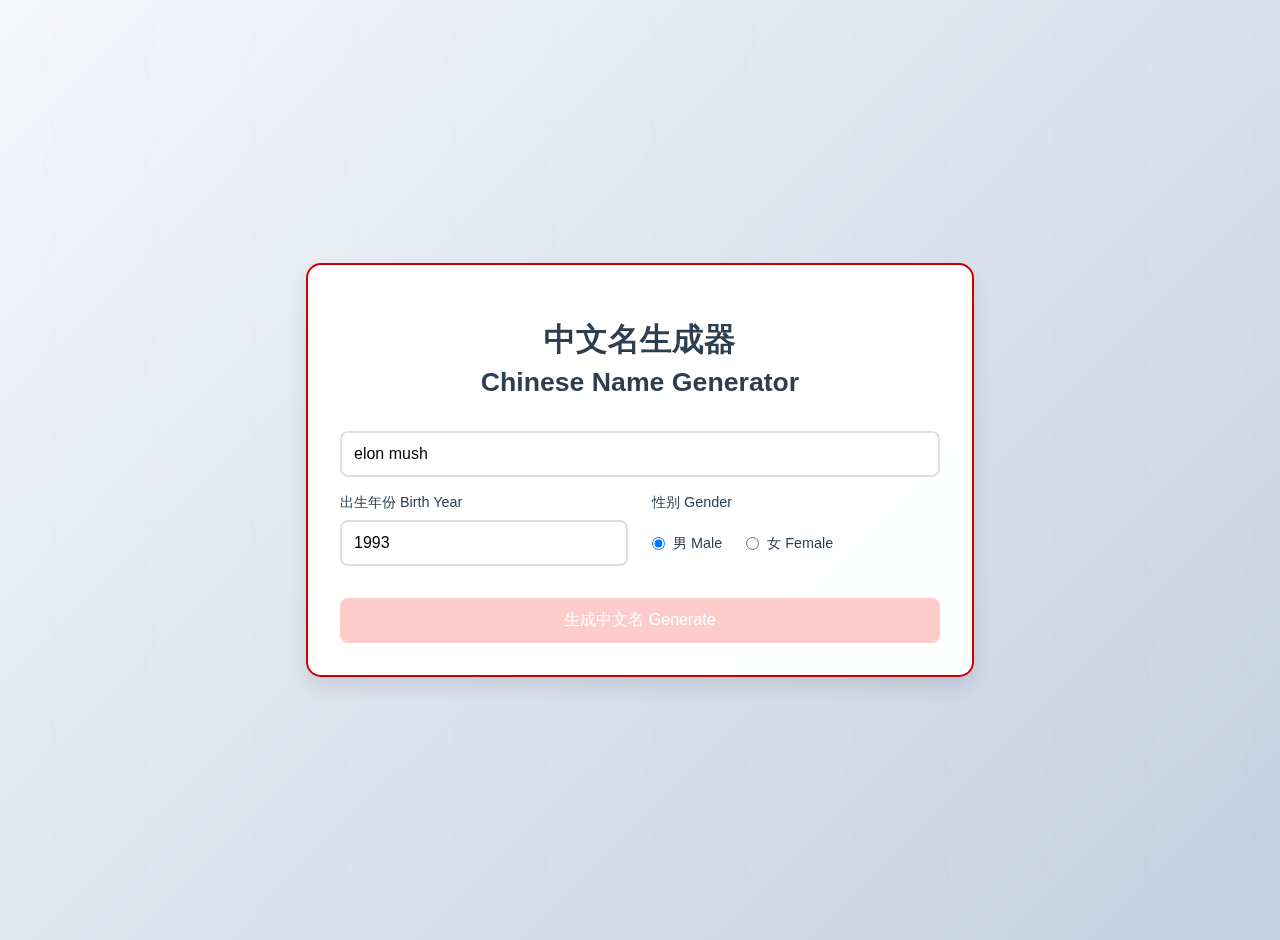
<file: chinese-name-generator/index.html>
<!DOCTYPE html>
<html lang="zh">
  <head>
    <meta charset="UTF-8" />
    <meta name="viewport" content="width=device-width, initial-scale=1.0" />
    <title>中文名生成器 - Chinese Name Generator</title>
    <style>
      body {
        font-family: "PingFang SC", "Microsoft YaHei", sans-serif;
        margin: 0;
        padding: 20px;
        background: linear-gradient(135deg, #f5f7fa 0%, #c3cfe2 100%);
        min-height: 100vh;
        display: flex;
        flex-direction: column;
        justify-content: center;
        align-items: center;
        position: relative;
        overflow: hidden;
      }

      body::before {
        content: "";
        position: fixed;
        top: 0;
        left: 0;
        width: 100%;
        height: 100%;
        background-image: url('data:image/svg+xml;utf8,<svg xmlns="http://www.w3.org/2000/svg" viewBox="0 0 100 100"><path d="M50,20 Q60,35 50,50 T50,80" fill="none" stroke="%23cc000022" stroke-width="2"/></svg>');
        background-size: 100px 100px;
        opacity: 0.1;
        pointer-events: none;
        animation: snakePattern 30s linear infinite;
      }

      @keyframes snakePattern {
        0% {
          background-position: 0 0;
        }
        100% {
          background-position: 100px 100px;
        }
      }

      .container {
        background: rgba(255, 255, 255, 0.98);
        padding: 2rem;
        border-radius: 15px;
        box-shadow: 0 10px 20px rgba(0, 0, 0, 0.1);
        width: 90%;
        max-width: 600px;
        border: 2px solid #cc0000;
        position: relative;
        overflow: hidden;
      }

      .container::before,
      .container::after {
        content: "";
        position: absolute;
        width: 100px;
        height: 100px;
        background-image: url("https://api.iconify.design/noto:snake.svg?color=%23cc0000&width=64");
        background-size: contain;
        background-repeat: no-repeat;
        opacity: 0.2;
        transition: transform 0.3s ease;
      }

      .container::before {
        top: 10px;
        right: 0;
        animation: snakeFloat1 3s ease-in-out infinite;
      }

      .container::after {
        bottom: 10px;
        left: -30px;
        animation: snakeFloat2 3s ease-in-out infinite reverse;
      }

      @keyframes snakeFloat1 {
        0%,
        100% {
          transform: translateX(0);
        }
        50% {
          transform: translateX(-10px);
        }
      }
      @keyframes snakeFloat2 {
        0%,
        100% {
          transform: translateY(0) rotate(45deg);
        }
        50% {
          transform: translateY(-10px) rotate(45deg);
        }
      }

      .name-card {
        background: #fff;
        border-radius: 8px;
        padding: 1.5rem;
        border: 1px solid #cc0000;
        box-shadow: 0 4px 6px rgba(204, 0, 0, 0.1);
        position: relative;
        overflow: hidden;
        transition: transform 0.3s ease, box-shadow 0.3s ease;
      }

      .name-card:hover {
        transform: translateY(-3px);
        box-shadow: 0 6px 12px rgba(204, 0, 0, 0.15);
      }

      .name-card::before {
        content: "";
        position: absolute;
        top: 7px;
        right: 7px;
        width: 40px;
        height: 40px;
        background-image: url("https://api.iconify.design/noto:snake.svg?color=%23cc0000&width=32");
        background-size: contain;
        background-repeat: no-repeat;
        opacity: 0.1;
      }

      h1 {
        color: #2c3e50;
        text-align: center;
        margin-bottom: 2rem;
        font-size: 2rem;
      }

      .input-group {
        margin-bottom: 1rem;
      }

      .mb-3 {
        margin-bottom: 1rem;
      }

      input[type="text"],
      input[type="number"] {
        width: 100%;
        padding: 12px;
        border: 2px solid #ddd;
        border-radius: 8px;
        font-size: 1rem;
        transition: border-color 0.3s;
        box-sizing: border-box;
      }

      input[type="text"]:focus,
      input[type="number"]:focus {
        border-color: #3498db;
        outline: none;
      }

      .birth-year-group,
      .gender-group {
        margin-bottom: 1rem;
      }

      .birth-year-row {
        display: flex;
        gap: 1.5rem;
        align-items: flex-start;
      }

      .birth-year-group {
        flex: 1;
      }

      .gender-group {
        flex: 1;
      }

      .birth-year-group label,
      .gender-label {
        display: block;
        margin-bottom: 0.5rem;
        color: #2c3e50;
        font-size: 0.9rem;
      }

      .gender-options {
        display: flex;
        gap: 1.5rem;
        height: 46px;
      }

      .gender-option {
        display: flex;
        align-items: center;
        gap: 0.5rem;
        cursor: pointer;
      }

      .gender-option input[type="radio"] {
        margin: 0;
        cursor: pointer;
      }

      .gender-option span {
        color: #2c3e50;
        font-size: 0.9rem;
      }

      button {
        width: 100%;
        padding: 12px;
        background-color: #3498db;
        color: white;
        border: none;
        border-radius: 8px;
        font-size: 1rem;
        cursor: pointer;
        transition: background-color 0.3s;
      }

      button:hover {
        background-color: #2980b9;
      }

      button:disabled {
        background-color: #bdc3c7;
        cursor: not-allowed;
      }

      .loading {
        display: none;
        text-align: center;
        margin: 1rem 0;
        position: relative;
      }

      .loading-icon {
        display: inline-block;
        width: 40px;
        height: 40px;
        background-image: url("https://api.iconify.design/noto:snake.svg?color=%23cc0000&width=40");
        background-size: contain;
        background-repeat: no-repeat;
        animation: snake-move 3s ease-in-out infinite;
      }

      @keyframes snake-move {
        0%,
        100% {
          transform: translateX(-40px) scaleX(-1);
        }
        50% {
          transform: translateX(40px) scaleX(-1);
        }
        51% {
          transform: translateX(40px) scaleX(1);
        }
        99% {
          transform: translateX(-40px) scaleX(1);
        }
      }

      input[type="text"] {
        width: 100%;
        padding: 12px;
        border: 2px solid #e0e0e0;
        border-radius: 8px;
        font-size: 1rem;
        transition: border-color 0.3s;
      }

      input[type="text"]:focus {
        outline: none;
        border-color: #cc0000;
      }

      button {
        width: 100%;
        padding: 12px;
        background-color: #cc0000;
        color: white;
        border: none;
        border-radius: 8px;
        font-size: 1rem;
        cursor: pointer;
        transition: background-color 0.3s;
      }

      button:hover {
        background-color: #aa0000;
      }

      button:disabled {
        background-color: #ffcccc;
        cursor: not-allowed;
      }

      .loading-text {
        display: block;
        color: transparent;
        font-size: 1rem;
        background: linear-gradient(90deg, #cc0000, #ff6b6b, #ff9999, #cc0000);
        background-size: 300% 100%;
        background-clip: text;
        -webkit-background-clip: text;
        animation: gradientFlow 3s linear infinite;
      }

      @keyframes gradientFlow {
        0% {
          background-position: 0% 50%;
        }
        100% {
          background-position: 300% 50%;
        }
      }

      @keyframes pulse {
        0%,
        100% {
          opacity: 0.8;
        }
        50% {
          opacity: 0.5;
        }
      }

      .results {
        display: none;
        margin-top: 2rem;
        gap: 20px;
        width: 85%;
        padding: 40px 30px;
        background: white;
        border-radius: 10px;
        border: 2px solid #cc0000;
      }

      .name-card {
        background: #f8f9fa;
        border-radius: 8px;
        padding: 1.5rem;
      }

      .chinese-name {
        font-size: 1.5rem;
        color: #2c3e50;
        margin-bottom: 1rem;
        text-align: center;
      }

      .meaning {
        color: #666;
        margin-bottom: 0.5rem;
        line-height: 1.5;
      }

      .error-message {
        color: #e74c3c;
        text-align: center;
        margin-top: 1rem;
        display: none;
      }
    </style>
  </head>
  <body>
    <div class="container">
      <h1>中文名生成器<br /><small>Chinese Name Generator</small></h1>

      <div class="input-group">
        <input
          type="text"
          id="englishName"
          placeholder="请输入您的英文名 (Enter your English name)"
          class="mb-3"
          value="elon mush"
        />
        <div class="birth-year-row">
          <div class="birth-year-group">
            <label for="birthYear">出生年份 Birth Year</label>
            <input
              type="number"
              id="birthYear"
              min="1900"
              max="2023"
              placeholder="例如：1990"
              class="birth-year-input"
              value="1993"
            />
          </div>
          <div class="gender-group">
            <label class="gender-label">性别 Gender</label>
            <div class="gender-options">
              <label class="gender-option">
                <input type="radio" name="gender" value="male" checked />
                <span>男 Male</span>
              </label>
              <label class="gender-option">
                <input type="radio" name="gender" value="female" />
                <span>女 Female</span>
              </label>
            </div>
          </div>
        </div>
      </div>

      <button id="generateBtn">生成中文名 Generate</button>

      <div class="loading" id="loading">
        <div class="loading-icon"></div>
        <span class="loading-text">正在生成您的中文名</span>
      </div>

      <div class="error-message" id="errorMessage">
        抱歉，生成失败，请稍后重试。
        <br />
        Sorry, generation failed. Please try again later.
      </div>
    </div>
    <div class="results" id="results"></div>

    <script src="script.js"></script>
  </body>
</html>
</file>
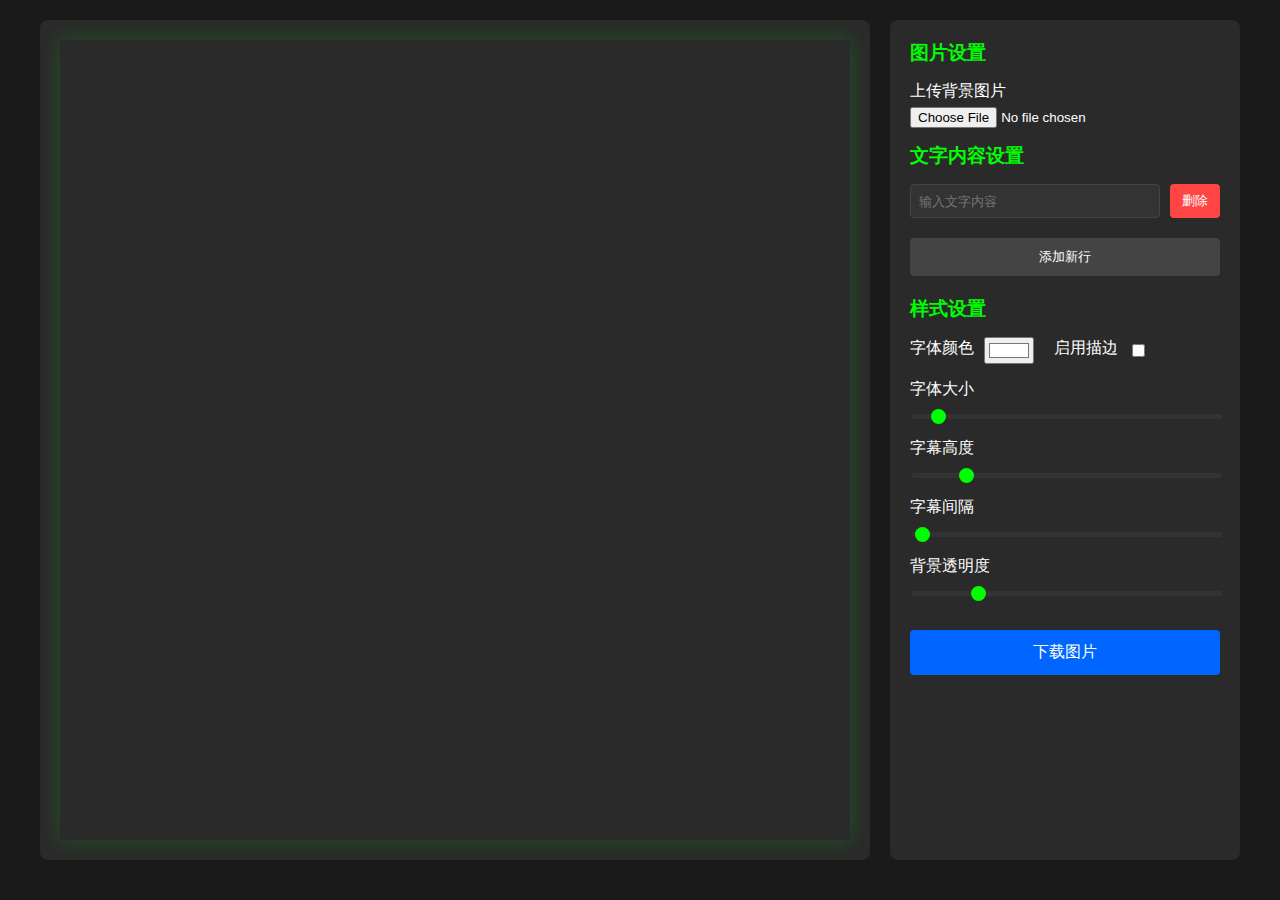
<file: subtitle-stitching-image/index.html>
<!DOCTYPE html>
<html lang="zh">
  <head>
    <meta charset="UTF-8" />
    <meta name="viewport" content="width=device-width, initial-scale=1.0" />
    <title>字幕拼接图片生成器</title>
    <link rel="stylesheet" href="style.css" />
  </head>
  <body>
    <div class="container">
      <div class="preview-container">
        <canvas id="imageCanvas"></canvas>
      </div>
      <div class="control-panel">
        <h3>图片设置</h3>
        <div class="control-group">
          <label>上传背景图片</label>
          <input type="file" id="imageUpload" accept="image/*" />
        </div>
        <div class="text-input-group">
          <h3>文字内容设置</h3>
          <div class="text-lines" id="textLines">
            <div class="text-line">
              <input
                type="text"
                placeholder="输入文字内容"
                class="line-input"
              />
              <button class="remove-line">删除</button>
            </div>
          </div>
          <button id="addLine">添加新行</button>
        </div>
        <div class="style-controls">
          <h3>样式设置</h3>
          <div class="control-group font-controls">
            <div class="font-style-row">
              <div class="font-color-control">
                <label>字体颜色</label>
                <input type="color" id="fontColor" value="#ffffff" />
              </div>
              <div class="stroke-control">
                <label>启用描边</label>
                <input type="checkbox" id="enableStroke" />
                <input
                  type="color"
                  id="strokeColor"
                  value="#000000"
                  class="stroke-color-input"
                  style="display: none"
                />
              </div>
            </div>
          </div>
          <div class="control-group">
            <label>字体大小</label>
            <input type="range" id="fontSize" min="12" max="200" value="24" />
          </div>
          <div class="control-group">
            <label>字幕高度</label>
            <input
              type="range"
              id="subtitleHeight"
              min="10"
              max="200"
              value="40"
            />
          </div>
          <div class="control-group">
            <label>字幕间隔</label>
            <input
              type="range"
              id="subtitleSpacing"
              min="0"
              max="100"
              value="1"
            />
          </div>
          <div class="control-group">
            <label>背景透明度</label>
            <input type="range" id="bgOpacity" min="0" max="100" value="20" />
          </div>
        </div>
        <button id="downloadBtn" class="download-btn">下载图片</button>
      </div>
    </div>
    <script src="script.js"></script>
  </body>
</html>
</file>
<file: subtitle-stitching-image/style.css>
body {
  margin: 0;
  padding: 20px;
  background-color: #1a1a1a;
  color: #fff;
  font-family: Arial, sans-serif;
}

.container {
  display: flex;
  gap: 20px;
  max-width: 1200px;
  margin: 0 auto;
}

.preview-container {
  flex: 2;
  background-color: #2a2a2a;
  border-radius: 8px;
  padding: 20px;
  min-height: 800px;
  display: flex;
  align-items: center;
  justify-content: center;
}

#imageCanvas {
  width: 100%;
  height: 100%;
  object-fit: scale-down;
  box-shadow: 0 0 20px rgba(0, 255, 0, 0.2);
}

.control-panel {
  width: 310px;
  background-color: #2a2a2a;
  border-radius: 8px;
  padding: 20px;
}

.text-input-group,
.style-controls {
  margin-bottom: 20px;
}

h3 {
  margin-top: 0;
  margin-bottom: 15px;
  color: #00ff00;
}

.text-line {
  display: flex;
  gap: 10px;
  margin-bottom: 10px;
}

.line-input {
  flex: 1;
  padding: 8px;
  background-color: #333;
  border: 1px solid #444;
  border-radius: 4px;
  color: #fff;
}

.remove-line {
  padding: 8px 12px;
  background-color: #ff4444;
  border: none;
  border-radius: 4px;
  color: white;
  cursor: pointer;
}

.remove-line:hover {
  background-color: #ff6666;
}

#addLine {
  width: 100%;
  padding: 10px;
  background-color: #444;
  border: none;
  border-radius: 4px;
  color: white;
  cursor: pointer;
  margin-top: 10px;
}

#addLine:hover {
  background-color: #555;
}

.control-group {
  margin-bottom: 15px;
}

.control-group label {
  display: block;
  margin-bottom: 5px;
}

input[type="range"] {
  width: 100%;
  margin-top: 5px;
  background-color: #333;
  height: 5px;
  border-radius: 2px;
  -webkit-appearance: none;
}

input[type="range"]::-webkit-slider-thumb {
  -webkit-appearance: none;
  width: 15px;
  height: 15px;
  background-color: #00ff00;
  border-radius: 50%;
  cursor: pointer;
}

.generate-btn,
.download-btn {
  width: 100%;
  padding: 12px;
  border: none;
  border-radius: 4px;
  color: white;
  cursor: pointer;
  font-size: 16px;
  margin-top: 10px;
}

.generate-btn {
  background-color: #00ff00;
  color: #000;
}

.generate-btn:hover {
  background-color: #00cc00;
}

.download-btn {
  background-color: #0066ff;
}

.download-btn:hover {
  background-color: #0052cc;
}

.font-style-row {
  display: flex;
  gap: 20px;
  align-items: center;
}

.font-color-control,
.stroke-control {
  display: flex;
  align-items: center;
  gap: 10px;
}

.stroke-color-input {
  margin-left: 10px;
}
</file>
